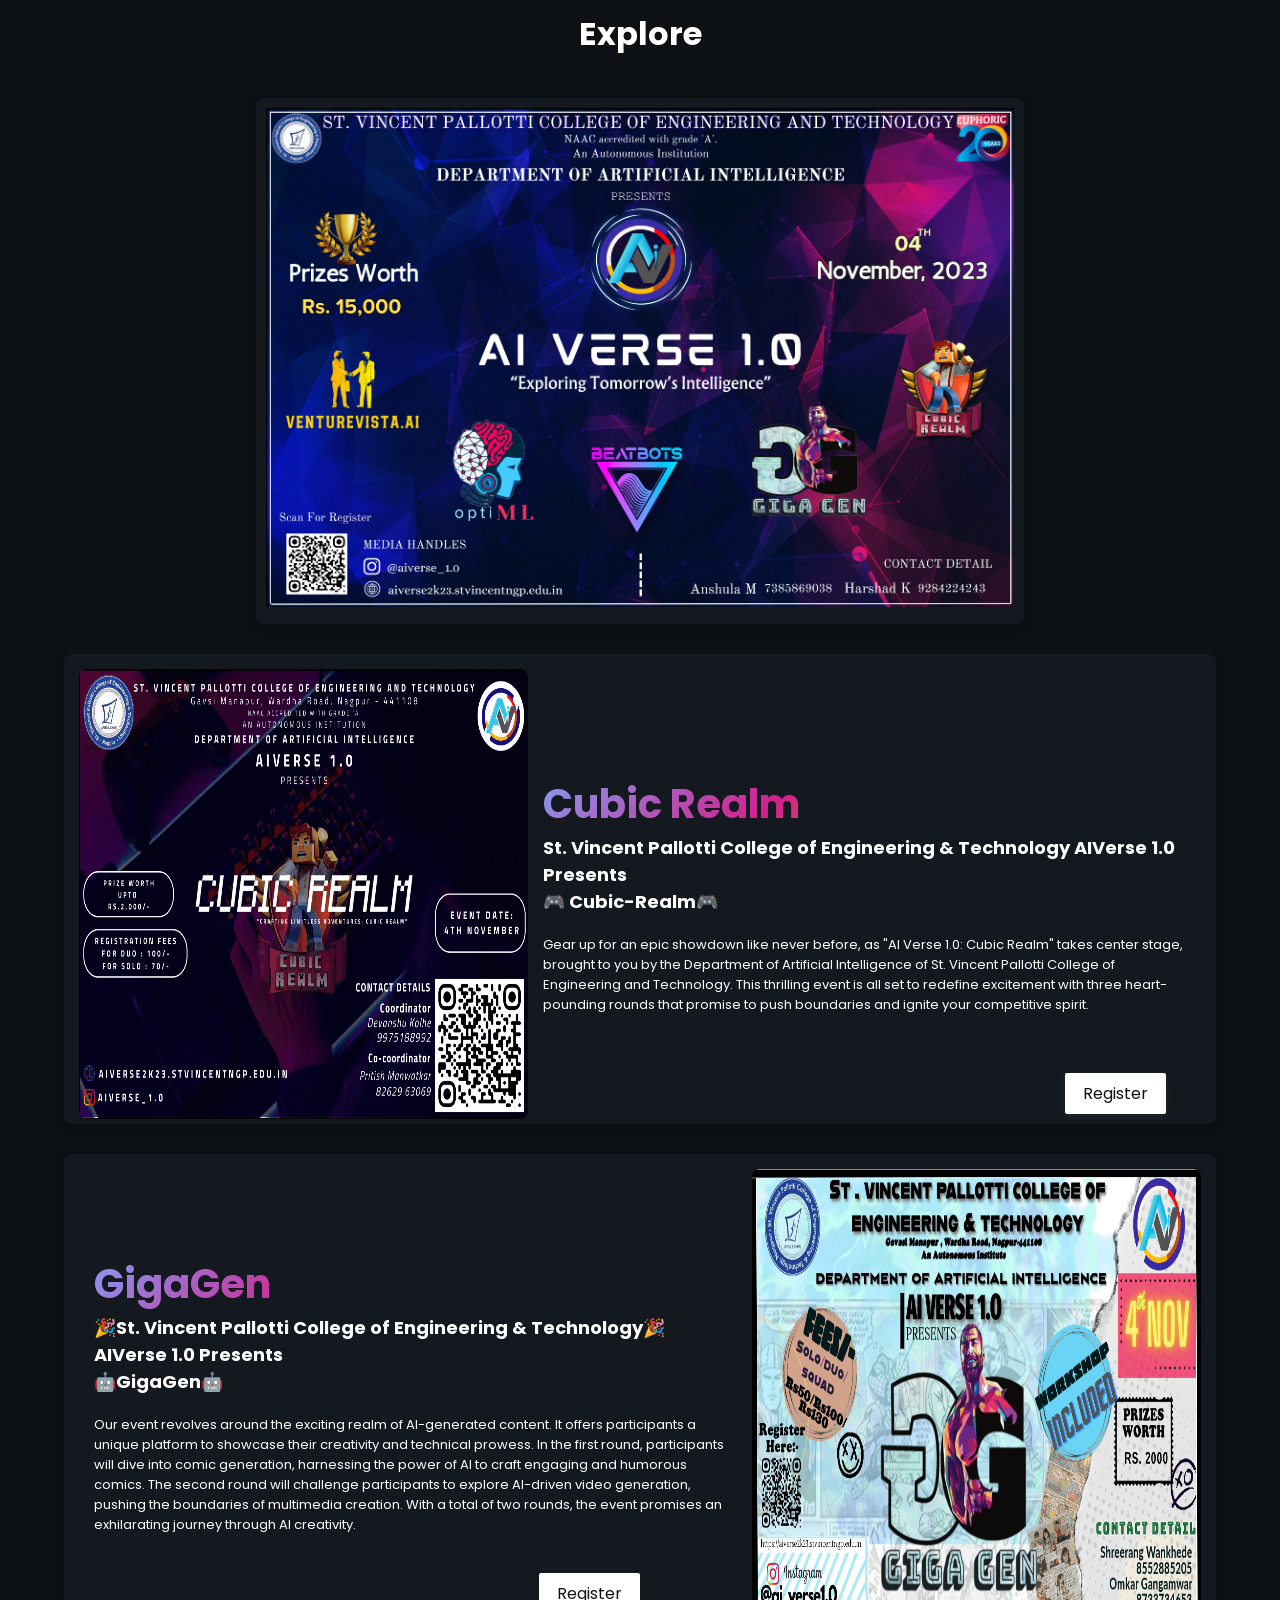
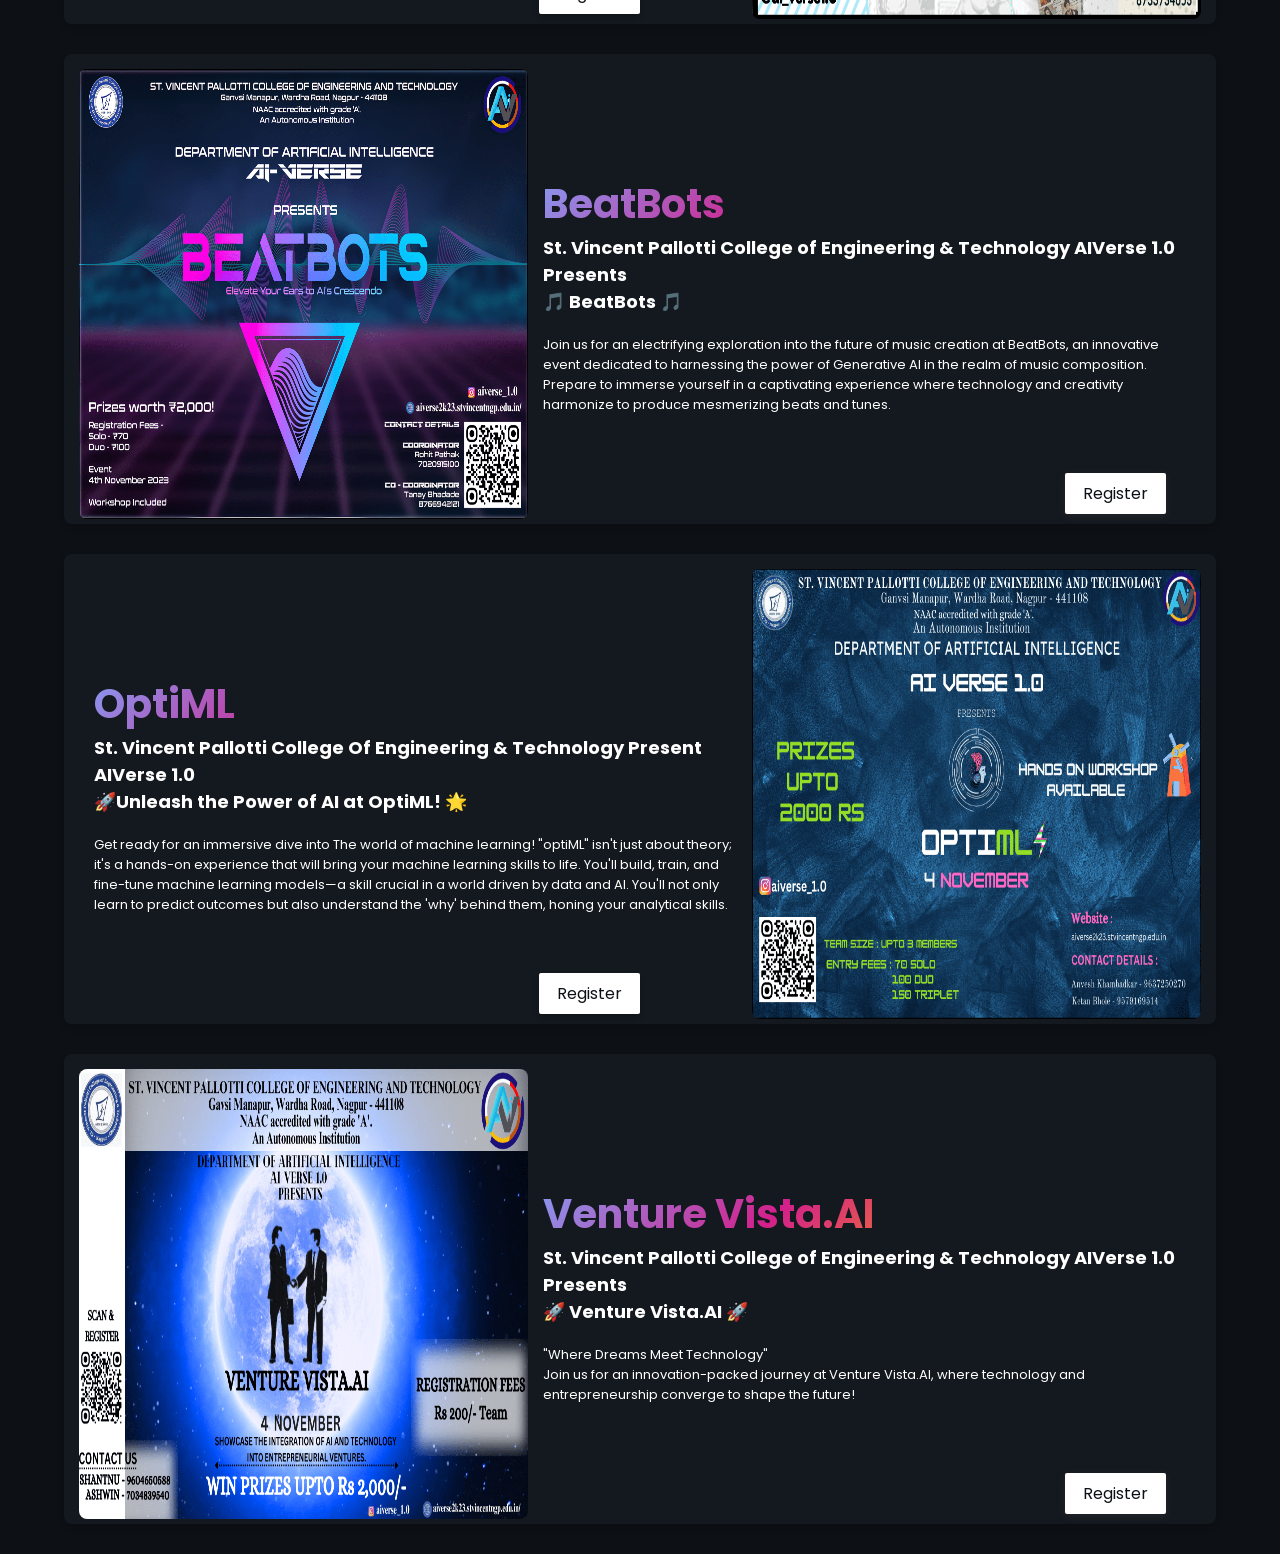
<file: templates/event/explore.html>
<!DOCTYPE html>
<html lang="en">
  <head>
    <meta charset="UTF-8" />
    <meta name="viewport" content="width=device-width, initial-scale=1.0" />
    <!-- <link rel="stylesheet" href="css/events/explore.css" /> -->
    <link rel="stylesheet" href="../../static/css/events/explore.css" />

    <link rel="preconnect" href="https://fonts.googleapis.com" />
    <link rel="preconnect" href="https://fonts.gstatic.com" crossorigin />
    <link
      href="https://fonts.googleapis.com/css2?family=IBM+Plex+Sans:wght@700&family=Poppins:wght@100;200;400&display=swap"
      rel="stylesheet"
    />

    <title>AIVerse 1.0 | Explore Event</title>
    <link
      rel="icon"
      type="images/x-icon"
      href="../../static/Static_images/ailogo.png"
    />
  </head>

  <body>
    <div class="heading">
      <h1>Explore</h1>
    </div>

    <div class="main-poster">
      <img
      src = "../../static/Static_images/main_poster_event.png"  
      alt="main-poster"
      />
    </div>

    <div class="main-event-div">
      <div class="event" id="cubicreal">
        <div class="image">
          <img src="../../static/Static_images/cr.png" alt="event-image" />
        </div>

        <div class="text-right">
          <h2>Cubic Realm</h2>
          <p>
            <strong style="font-size: 18px"
              >St. Vincent Pallotti College of Engineering & Technology AIVerse
              1.0 Presents</strong
            ><br />
            <strong style="font-size: 18px">🎮 Cubic-Realm🎮</strong><br />
            <br />

            Gear up for an epic showdown like never before, as "AI Verse 1.0:
            Cubic Realm" takes center stage, brought to you by the Department of
            Artificial Intelligence of St. Vincent Pallotti College of
            Engineering and Technology. This thrilling event is all set to
            redefine excitement with three heart-pounding rounds that promise to
            push boundaries and ignite your competitive spirit.<br />
          </p>
          <a href="/reg" class="reg-btn-right">Register</a>
        </div>
      </div>

      <div class="event event-right" id="gigagen">
        <div class="text-left">
          <h2>GigaGen</h2>
          <p>
            <strong style="font-size: 18px"
              >🎉St. Vincent Pallotti College of Engineering & Technology🎉
              AIVerse 1.0 Presents</strong
            ><br />
            <strong style="font-size: 18px">🤖GigaGen🤖</strong><br />
            <br />
            Our event revolves around the exciting realm of AI-generated
            content. It offers participants a unique platform to showcase their
            creativity and technical prowess. In the first round, participants
            will dive into comic generation, harnessing the power of AI to craft
            engaging and humorous comics. The second round will challenge
            participants to explore AI-driven video generation, pushing the
            boundaries of multimedia creation. With a total of two rounds, the
            event promises an exhilarating journey through AI creativity.<br />
          </p>
          <a href="/reg" class="reg-btn-left">Register</a>
        </div>

        <div class="image">
          <img src="../../static/Static_images/gg.png" alt="event-image" />
        </div>
      </div>

      <div class="event" id="beatbots">
        <div class="image">
          <img src="../../static/Static_images/bb.png" alt="event-image" />
        </div>

        <div class="text-right">
          <h2>BeatBots</h2>
          <p>
            <strong style="font-size: 18px"
              >St. Vincent Pallotti College of Engineering & Technology AIVerse
              1.0 Presents</strong
            ><br />
            <strong style="font-size: 18px">🎵 BeatBots 🎵</strong><br />
            <br />
            Join us for an electrifying exploration into the future of music
            creation at BeatBots, an innovative event dedicated to harnessing
            the power of Generative AI in the realm of music composition.
            Prepare to immerse yourself in a captivating experience where
            technology and creativity harmonize to produce mesmerizing beats and
            tunes.<br />
          </p>
          <a href="/reg" class="reg-btn-right">Register</a>
        </div>
      </div>
      <div class="event event-right" id="optiml">
        <div class="text-left">
          <h2>OptiML</h2>
          <p>
            <strong style="font-size: 18px"
              >St. Vincent Pallotti College Of Engineering & Technology Present
              AIVerse 1.0</strong
            >
            <br />
            <strong style="font-size: 18px"
              >🚀Unleash the Power of AI at OptiML! 🌟</strong
            >
            <br />
            <br />

            Get ready for an immersive dive into The world of machine learning!
            "optiML" isn't just about theory; it's a hands-on experience that
            will bring your machine learning skills to life. You'll build,
            train, and fine-tune machine learning models—a skill crucial in a
            world driven by data and AI. You'll not only learn to predict
            outcomes but also understand the 'why' behind them, honing your
            analytical skills.<br />
          </p>
          <a href="/reg" class="reg-btn-left">Register</a>
        </div>

        <div class="image">
          <img src="../../static/Static_images/opti.png" alt="event-image" />
        </div>
      </div>
      <div class="event" id="venturevista">
        <div class="image">
          <img src="../../static/Static_images/vv.png" alt="event-image" />
        </div>

        <div class="text-right">
          <h2>Venture Vista.AI</h2>
          <p>
            <strong style="font-size: 18px"
              >St. Vincent Pallotti College of Engineering & Technology AIVerse
              1.0 Presents</strong
            >
            <br />
            <strong style="font-size: 18px">🚀 Venture Vista.AI 🚀</strong>
            <br />
            <br />
            "Where Dreams Meet Technology" <br />
            Join us for an innovation-packed journey at Venture Vista.AI, where
            technology and entrepreneurship converge to shape the future! <br />
          </p>
          <a href="/reg" class="reg-btn-right">Register</a>
        </div>
      </div>
    </div>
  </body>
</html>
</file>
<file: static/css/events/explore.css>
* {
    margin: 0;
    padding: 0;
    box-sizing: border-box;
    font-family: 'IBM Plex Sans', sans-serif;
    font-family: 'Poppins', sans-serif;
    scroll-behavior: smooth;
}

body{
    background-color: #0d1116;
}

.main-poster{
    width: 60%;
    height: fit-content;
    box-shadow: 0 4px 6px rgba(0, 0, 0, 0.2);
    background-color:#14191f;
    padding: 10px;
    margin-left:auto;
    margin-right: auto;
    margin-top: 40px;
    border-radius: 8px;
}

.main-poster img{
    width: 100%;
}

.heading{
    width: fit-content;
    margin-right: auto;
    margin-left: auto;
    margin-top: 10px;
    color: white;
    /* border: 1px solid black; */
}

.main-event-div{
    width: 90%;
    height: fit-content;
    /* border: 1px solid black; */
    margin-left:auto;
    margin-right: auto;
    margin-top: 30px;
    

}

.event{
    width: 100%;
    height:fit-content;
    padding: 15px;
    padding-bottom: 5px;
    box-shadow: 0 4px 6px rgba(0, 0, 0, 0.2);
    background-color: #14191f;
    margin-bottom: 30px;
    border-radius: 8px;
    display: flex;
    align-items: center;
    position: relative;

    /* border: 1px solid green; */
}

.event .image{
    width: 40%;
    height: 50vh;
    /* border: 1px solid blue; */
    border-top-left-radius: 8px;
    border-bottom-left-radius: 8px;
}

.image img{
    width: 100%;
    height: 50vh;
    border-top-left-radius: 8px;
    border-bottom-left-radius: 8px;
    border-top-right-radius: 8px;
    border-bottom-right-radius: 8px;

}


.event .text-right{
    width: 60%;
    /* border:1px solid red; */
    height: fit-content;
    border-top-right-radius: 8px;
    border-bottom-right-radius: 8px;
    padding: 2px 15px;
    color: white;
    display: flex;
    flex-direction: column;
    
}

.text-right h2{
    background: linear-gradient(135deg, #879af2 0%, #d3208b 10%, #fda000 20% );
    background-size: 400%;
    background-clip: text;
    -webkit-background-clip: text;
    -webkit-text-fill-color: transparent;
    font-size: 40px;

}

.text-left h2{
    background: linear-gradient(135deg, #879af2 0%, #d3208b 10%, #fda000 20% );
    background-size: 400%;
    background-clip: text;
    -webkit-background-clip: text;
    -webkit-text-fill-color: transparent;
    font-size: 40px;
}

.text-right p{
    font-size: 13px;
}

.text-left p{
    font-size: 13px;

}

.event .text-left{
    width: 60%;
    /* background-color: green; */
    /* border: 1px solid blue; */
    height: fit-content;
    color: white;
    border-top-left-radius: 8px;
    border-bottom-left-radius: 8px;
    padding: 2px 15px;
    display: flex;
    flex-direction: column;

}

.reg-btn-right{
    padding: 8px 18px;
    text-decoration: none;
    background-color: white;
    color: #0d1116;
    border-radius: 2px;
    position: absolute;
    bottom: 10px;
    right: 50px;
    box-shadow: rgba(99, 99, 99, 0.2) 0px 2px 8px 0px;

}

.reg-btn-left{
    padding: 8px 18px;
    text-decoration: none;
    background-color: white;
    color: #0d1116;
    border-radius: 2px;
    position: absolute;
    bottom: 10px;
    right: 50%;
    box-shadow: 0 4px 6px rgba(0, 0, 0, 0.2);

}

@media screen and (max-width: 550px){
    .main-poster{
        width: 90%;
    }
    .event{
        height: fit-content;
        flex-direction: column;
        padding-bottom: 10px;
    }

    .event-right{
        flex-direction: column-reverse !important; 
    }

    /* .event .text-left{
        padding: 0px 0px;
    } */

    .event .image{
        width: 100%;
        height: fit-content;
        /* border: 1px solid blue; */
        border-top-left-radius: 8px;
        border-bottom-left-radius: 8px;
    }

    .image img{
        height: 250px;
    }

    .event .text-right{
        width: 100%;
        /* border: 1px solid red; */
        margin-bottom: 50px;
    }

    .event .text-left{
        width: 100%;
        /* border: 1px solid red; */
        margin-bottom: 50px;


    }

    .reg-btn-right{
        /* border: 2px solid green; */
        bottom: 10px;
        right: 220px;
        left: 25px;
    }

    .reg-btn-left{
        /* border: 2px solid green; */
        bottom: 10px;
        right: 220px;
        left: 25px;
    }
}
</file>
